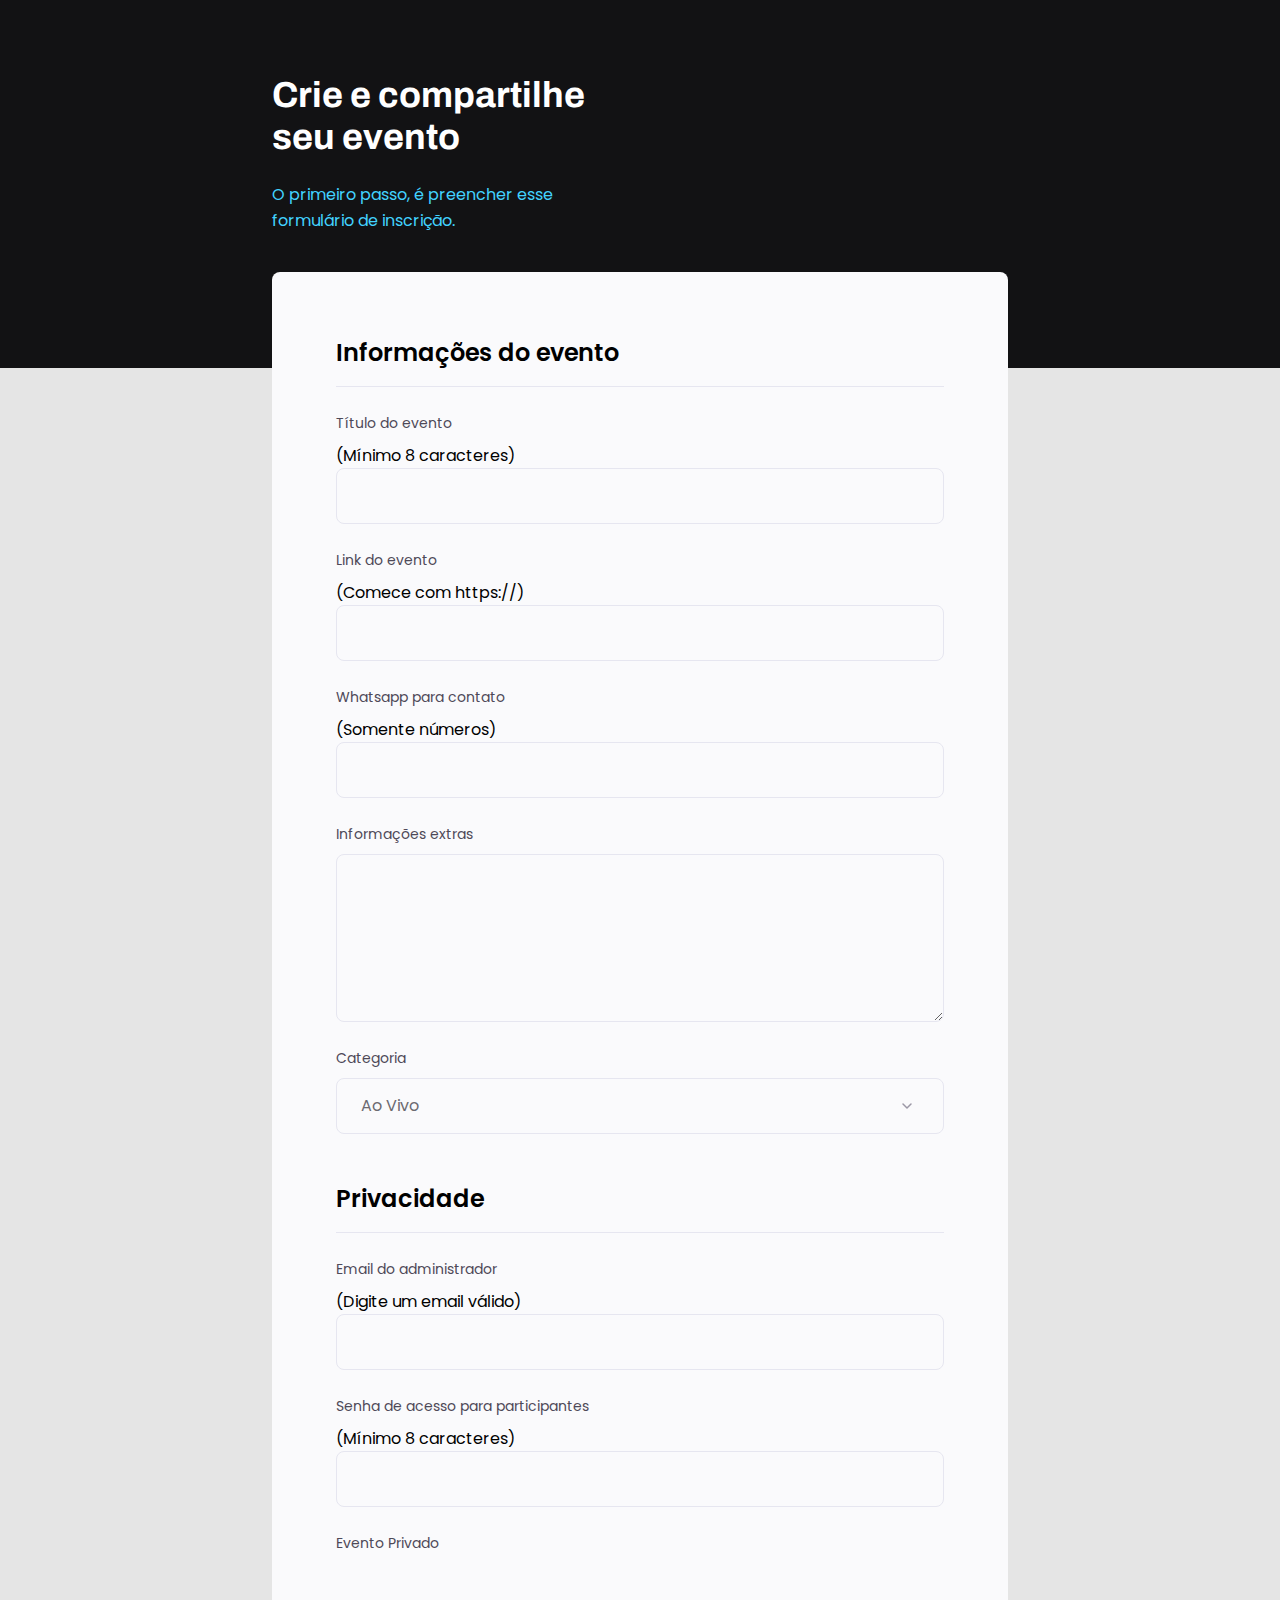
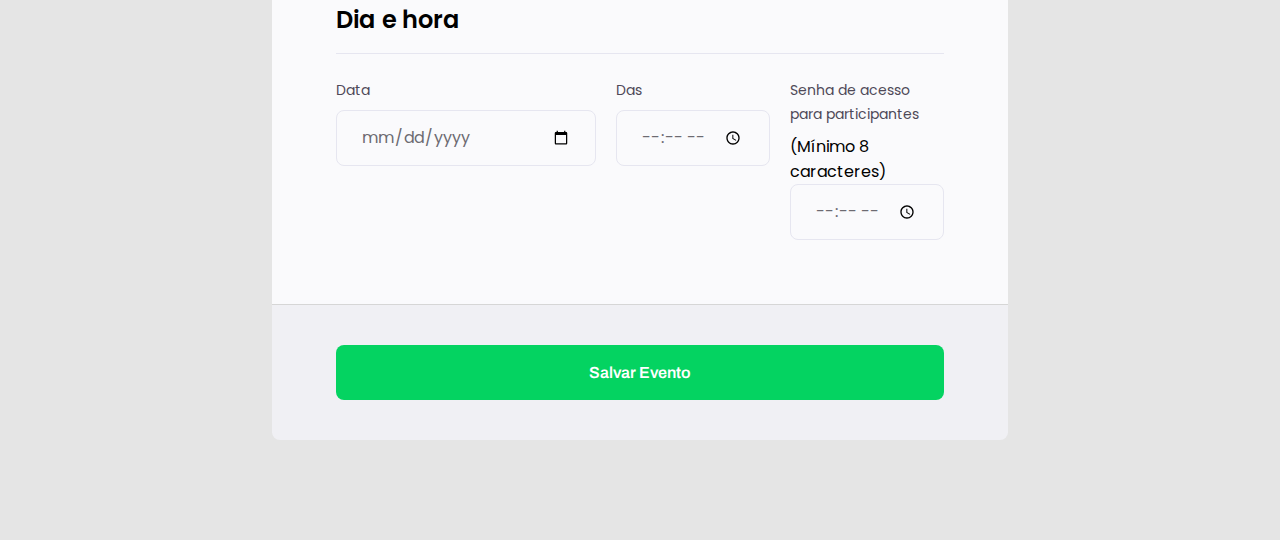
<file: index.html>
<!DOCTYPE html>
<html lang="pt-br">
<head>
    <link rel="preconnect" href="https://fonts.googleapis.com">
    <link rel="preconnect" href="https://fonts.gstatic.com" crossorigin>

    <meta charset="UTF-8">
    <meta name="viewport" content="width=device-width, initial-scale=1.0">
    <title>Crie seu evento</title>

    <link rel="stylesheet" href="style.css">

    <link href="https://fonts.googleapis.com/css2?family=Archivo:wght@600;700&family=Poppins&display=swap" rel="stylesheet">

</head>
<body>
    <div class="page">   
        <header>
            <h1>Crie e compartilhe seu evento</h1>
            <p>O primeiro passo, é preencher esse formulário de inscrição.</p>
        </header>
        <form>

          <fieldset>
            <div class="fieldset-wrapper">
              <legend>Informações do evento</legend>

              <div class="input-wrapper">
                <label for="event-title">Título do evento</label><span>(Mínimo 8 caracteres)</span>
                <input type="text" id="event-title">
              </div>
  
              <div class="input-wrapper">
                <label for="event-link">Link do evento</label><span>(Comece com https://)</span>
                <input type="url" id="event-link">
              </div>

              <div class="input-wrapper">
                <label for="event-whatsapp">Whatsapp para contato</label><span>(Somente números)</span>
                <input type="number" id="event-whatsapp">
              </div>

              <div class="input-wrapper">
                <label for="event-info">Informações extras</label>
                <textarea id="event-info"></textarea>
              </div>

              <div class="input-wrapper">
                <label for="event-category">Categoria</label>
                <Select id="event-category">
                  <option value="live">Ao Vivo</option>
                  <option value="podcast">podcast</option>
                  <option value="mentorship">Mentoria</option>
                </Select>
              </div>
            </div>
          </fieldset>  

          <fieldset>
            <div class="fieldset-wrapper">

              <legend>Privacidade</legend>

              <div class="input-wrapper">
                <label for="event-email">Email do administrador</label><span>(Digite um email válido)</span>
                <input type="text" id="event-email">
              </div>

              <div class="input-wrapper">
                <label for="event-password">Senha de acesso para participantes</label><span>(Mínimo 8 caracteres)</span>
                <input type="password" id="event-password">
              </div>

              <div class="checkbox-wrapper">
                <input type="checkbox" id="event-private">
                <label for="event-private">Evento Privado</label>
              </div>

            </div>
          </fieldset>    

          <fieldset>
            <div class="fieldset-wrapper">

              <legend>Dia e hora</legend>

              <div class="col-3">

                <div class="input-wrapper">
                  <label for="event-date">Data</label>
                  <input type="date" id="event-date">
                </div>
  
                <div class="input-wrapper">
                  <label for="event-begin">Das</label>
                  <input type="time" id="event-begin">
                </div>

                <div class="input-wrapper">
                  <label for="event-end">Senha de acesso para participantes</label><span>(Mínimo 8 caracteres)</span>
                  <input type="time" id="event-end">
                </div>

              </div>

            </div>
          </fieldset>    

          
        </form>
        <footer>
          <input class="button" type="submit" value="Salvar Evento">
        </footer>
      </div>
</body>
</html>
</file>
<file: style.css>
* {
    box-sizing: border-box;
    margin: 0;
    padding: 0;
}

body, input, select, textarea {
    font-family: 'Poppins', sans-serif;
}

body{
    font-family: 'Poppins', sans-serif;
    background: #E5E5E5;
}

body ::before{
    content: '';
    width: 100%;
    height: 368px;

    position: absolute;
    top: 0;
    left: 0;
    z-index: -1;
    background: #121214;
}

.page {
    width: 736px;
    margin: auto;
}

header {
    width: 319px;


    margin-top: 74px;
}

header h1{
    font-family: 'Archivo', sans-serif;
    font-weight: bold;
    font-size: 36px;
    line-height: 42px;
    color: white;

    margin-bottom: 24px;
}

header p{
    font-family: 'poppins';
    font-size: 16px;
    line-height: 26px;

    color:#42D3FF
}

form {
    margin-top: 38px;
    background: #FAFAFC;
    border-radius: 8px 8px 0 0;
    min-height: 300px;

    padding: 64px;

    display: flex;
    flex-direction: column;
    gap: 48px;
}

fieldset {
    border: none;  
}

.fieldset-wrapper {
    display: flex;
    flex-direction: column;
    gap: 24px
}

fieldset legend {
    font-family: 'Archivo' sans-serif;
    font-weight: 600;
    font-size: 24px;
    line-height: 34px;

    width: 100%;


    border-bottom: 1px solid #E6E6F0;
    padding-bottom: 16px;
}

.input-wrapper {
   display: flex; 
   flex-direction: column;

}

.input-wrapper label, .checkbox-wrapper label{
    font-size: 14px;
    line-height: 24px;

    color: #4E4958;

    margin-bottom: 8px;
}

.input-wrapper label span {
    margin-left: 12px;

    font-size: 12px;
    line-height: 20px;

    color: #a9a7af

}

.input-wrapper label span:hover {
    color: #6c6a71
}

.input-wrapper input, .input-wrapper textarea, .input-wrapper select{
    background: #FAFAFC;

    border: 1px solid #E6E6F0;
    border-radius: 8px;

    height: 56px;

    padding: 0 24px;

    font-size: 16px;
    line-height: 26px;

    color: #6c6a71;

}

.input-wrapper textarea {
    padding: 0;
    height: 168px;
}

.input-wrapper select {
   appearance: none;
   -webkit-appearance: none;

   background-image: url("data:image/svg+xml,%3Csvg width='24' height='24' viewBox='0 0 24 24' fill='none' xmlns='http://www.w3.org/2000/svg'%3E%3Cg clip-path='url(%23clip0_1_54)'%3E%3Cpath d='M8 10L12 14L16 10' stroke='%239C98A6' stroke-width='1.5' stroke-linecap='round' stroke-linejoin='round'/%3E%3C/g%3E%3Cdefs%3E%3CclipPath id='clip0_1_54'%3E%3Crect width='24' height='24' fill='white'/%3E%3C/clipPath%3E%3C/defs%3E%3C/svg%3E%0A");
   background-repeat: no-repeat;    
   background-position: right 24px top 50%; 
}

.col-3 {
  display: flex;
  gap: 20px; 
}

.col-3 > div:nth-child(1){
    width: 100%;
}

.checkbox-wrapper {
    position: relative;
}

.checkbox-wrapper label {
    display: flex;
    align-items: center;
    gap: 16px;

    margin: 0;
}

.checkbox-wrapper input {
    position: absolute;
    top: 0;
    left: 0;
    width: 24px;
    height: 24px;

    opacity: 0;
}

.checkbox-wrapper label::before {
    content: '';
    width: 24px;
    height: 24px;
    display: block;

    border: 1px solid #E6E6F0;
    border-radius: 8px;
}

.checkbox-wrapper input:checked + label::before {
    background-image: url("data:image/svg+xml,%3Csvg width='26' height='26' viewBox='0 0 26 26' fill='none' xmlns='http://www.w3.org/2000/svg'%3E%3Crect x='1' y='1' width='24' height='24' rx='8' fill='%23FAFAFC' stroke='%23E6E6F0'/%3E%3Cg clip-path='url(%23clip0_1802_12)'%3E%3Cpath d='M10 17.17L5.83 13L4.41 14.41L10 20L22 8L20.59 6.59L10 17.17Z' fill='%2342D3FF'/%3E%3C/g%3E%3Cdefs%3E%3CclipPath id='clip0_1802_12'%3E%3Crect width='24' height='24' fill='white' transform='translate(1 1)'/%3E%3C/clipPath%3E%3C/defs%3E%3C/svg%3E%0A");
}

.checkbox-wrapper input:focus + label::before {
    outline: 2px solid black;
}

footer {
    background: #F0F0F4;
    height: 136px;

    display: flex;
    flex-direction: column;

    padding: 40px 64px;
    margin-bottom: 100px;

    border-top: 1px solid #D6D6D6;
    border-radius: 0 0 8px 8px;
}

footer .button {
    height: 56px;
    background: #04D361;
    border: 0;
    border-radius: 8px;

    font-family: 'Archivo';

    font-weight: 600;
    font-size: 16px;
    line-height: 26px;

    color: #FFFFFF;
}

footer .button:hover {
    background-color: #08a04c;
}
</file>
